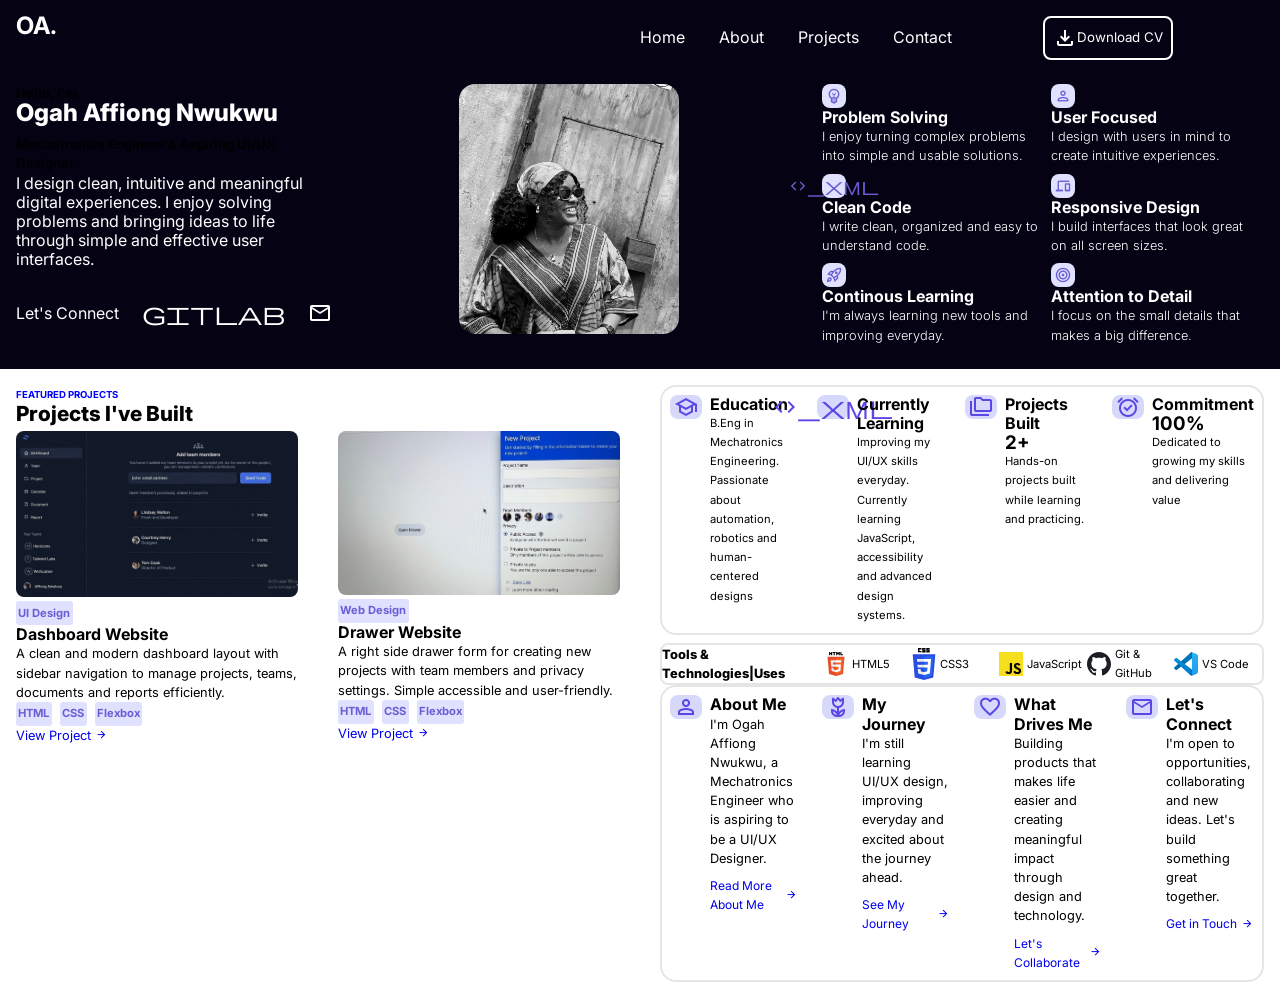
<file: portfoliomain.html>
<!DOCTYPE html>
<html lang="en">
<head>
    <meta charset="UTF-8">
    <meta name="viewport" content="width=device-width, initial-scale=1.0">
    <title>Ogah Affiong Nwukwu Portfolio</title>
    <link rel="stylesheet" href="portfoliomain.css" >
    <link href="https://fonts.googleapis.com/css2?family=Material+Symbols+Outlined" rel="stylesheet" />
</head>
<body>
    
    <section class="main-section">

        <div class="top-section">

            <div class="header-section">

                <div class="header-logo">
                    <h1>OA.</h1>
                </div>

                <div class="header-nav">

                    <div class="nav">
                        <a href="#">Home</a>
                        <a href="#">About</a>
                        <a href="#">Projects</a>
                        <a href="#">Contact</a>
                    </div>

                    <div class="header-button">
                        <button>
                            <span class="material-symbols-outlined">download</span>
                            <p>Download CV</p>
                        </button>
                    </div>
                </div>

            </div>

            <div class="hero-section">

                <!-- bio and image -->
                <div class="bio-hero-section">

                    <!-- bio -->
                    <div class="bio-text-link-section">

                        <!-- bio-text -->
                        <div class="bio-text-section">
                            <h5>Hello, I'm</h5>
                            <h1>Ogah Affiong Nwukwu</h1>
                            <h5>Mechatronics Engineer & Aspiring UI/UX Designer</h5>
                            <p>I design clean, intuitive and meaningful digital experiences. I enjoy solving problems and bringing ideas to life through simple and effective user interfaces.</p>
                        </div>

                        <!-- bio-link -->
                        <div class="bio-link-section">
                            <p>Let's Connect</p>
                            <span class="material-symbols-outlined">gitlab</span>
                            <span class="material-symbols-outlined">mail</span>
                        </div>
                    </div>

                    <!-- image -->
                    <div class="bio-image-section">
                        <img src="imageportfolio/Affy.jpeg" alt="Ogah Affiong Nwukwu">
                    </div>

                </div>

                <!-- skills -->
                <div class="skills-section">

                    <div class="left-skills-section">

                        <div class="icon-text-skills">
                            <div class="icon-skills">
                                <span class="material-symbols-outlined">emoji_objects</span>
                            </div>
                            <div class="text-skills">
                                <h3>Problem Solving</h3>
                                <p>I enjoy turning complex problems into simple and usable solutions.</p>
                            </div>
                        </div>

                        <div class="icon-text-skills">
                            <div class="icon-skills">
                                <span class="material-symbols-outlined">code_xml</span>
                            </div>
                            <div class="text-skills">
                                <h3>Clean Code</h3>
                                <p>I write clean, organized and easy to understand code.</p>
                            </div>
                        </div>

                        <div class="icon-text-skills">
                            <div class="icon-skills">
                                <span class="material-symbols-outlined">rocket_launch</span>
                            </div>
                            <div class="text-skills">
                                <h3>Continous Learning</h3>
                                <p>I'm always learning new tools and improving everyday.</p>
                            </div>
                        </div>

                    </div>

                    <div class="right-skills-section">

                        <div class="icon-text-skills">
                            <div class="icon-skills">
                                <span class="material-symbols-outlined">person</span>
                            </div>
                            <div class="text-skills">
                                <h3>User Focused</h3>
                                <p>I design with users in mind to create intuitive experiences.</p>
                            </div>
                        </div>

                        <div class="icon-text-skills">
                            <div class="icon-skills">
                                <span class="material-symbols-outlined">devices</span>
                            </div>
                            <div class="text-skills">
                                <h3>Responsive Design</h3>
                                <p>I build interfaces that look great on all screen sizes.</p>
                            </div>
                        </div>

                        <div class="icon-text-skills">
                            <div class="icon-skills">
                                <span class="material-symbols-outlined">target</span>
                            </div>
                            <div class="text-skills">
                                <h3>Attention to Detail</h3>
                                <p>I focus on the small details that makes a big difference.</p>
                            </div>
                        </div>
                    </div>
                </div>
            </div>

        </div>

        <div class="bottom-section">

            <!-- projects -->
            <div class="project-section">

                <div class="text-project-section">
                    <h5>FEATURED PROJECTS</h5>
                    <h1>Projects I've Built</h1>
                </div>

                <!-- project images and explanation -->
                <div class="image-project-section">

                    <!-- dashboard project -->
                    <div class="dashboard-project">

                        <div class="project-image">
                            <img src="./imageportfolio/dashboard.jpeg">
                        </div>

                        <div class="project-description">

                            <div class="text-project-description">
                                
                                <div class="column">
                                    <h5>UI Design</h5>
                                    <h1>Dashboard Website</h1>
                                    <p>A clean and modern dashboard layout with sidebar navigation to manage projects, teams, documents and reports efficiently.</p>
                                </div>

                                <div class="row">
                                    <h5>HTML</h5>
                                    <h5>CSS</h5>
                                    <h5>Flexbox</h5>
                                </div>

                            </div>

                            <div class="link-project-description">
                               <a href="#" class="link-project">
                                View Project
                                <span class="material-symbols-outlined">arrow_forward</span>
                               </a>
                            </div>
                        </div>

                    </div>

                    <!-- drawer project -->
                    <div class="drawer-project">

                        <div class="project-image">
                            <img src="./imageportfolio/drawer.jpeg">
                        </div>

                        <div class="project-description">

                            <div class="text-project-description">
                                
                                <div class="column">
                                    <h5>Web Design</h5>
                                    <h1>Drawer Website</h1>
                                    <p>A right side drawer form for creating new projects with team members and privacy settings. Simple accessible and user-friendly.</p>
                                </div>

                                <div class="row">
                                    <h5>HTML</h5>
                                    <h5>CSS</h5>
                                    <h5>Flexbox</h5>
                                </div>

                            </div>

                            <div class="link-project-description">
                               <a href="#" class="link-project">
                                View Project
                                <span class="material-symbols-outlined">arrow_forward</span>
                               </a>
                            </div>
                        </div>
                    </div>

                </div>

            </div>

            <!-- main explanation -->
            <div class="drive-section">

                <!-- top side -->
                <div class="work-drive-section">

                    <div class="work-drive">

                        <div class="work-drive-text-icon">
                            <div class="work-drive-icon">
                                <span class="material-symbols-outlined">school</span>
                            </div>

                            <div class="work-drive-text">
                                <h5>Education</h5>
                                <p>B.Eng in Mechatronics Engineering.</p>
                                <p>Passionate about automation, robotics and human-centered designs</p>
                            </div>
                        </div>

                        <div class="work-drive-text-icon">
                            <div class="work-drive-icon">
                                <span class="material-symbols-outlined">code_xml</span>
                            </div>

                            <div class="work-drive-text">
                                <h5>Currently Learning</h5>
                                <p>Improving my UI/UX skills everyday. Currently learning JavaScript, accessibility and advanced design systems.</p>
                            </div>
                        </div>

                        <div class="work-drive-text-icon">
                            <div class="work-drive-icon">
                                <span class="material-symbols-outlined">folder_copy</span>
                            </div>

                            <div class="work-drive-text">
                                <h5>Projects Built</h5>
                                <h3>2+</h3>
                                <p>Hands-on projects built while learning and practicing.</p>
                            </div>
                        </div>

                        <div class="work-drive-text-icon">
                            <div class="work-drive-icon">
                                <span class="material-symbols-outlined">alarm_on</span>
                            </div>

                            <div class="work-drive-text">
                                <h5>Commitment</h5>
                                <h3>100%</h3>
                                <p>Dedicated to growing my skills and delivering value</p>
                            </div>
                        </div>

                    </div>

                    <div class="technologies">

                        <div class="technologies-text">
                            <h4>Tools & Technologies|Uses</h4>
                        </div>

                        <!-- note to use space around -->
                        <div class="technologies-logo">

                            <div class="app">
                                <img src="./imageportfolio/HTML5.svg" alt="HTML5">
                                <p>HTML5</p>
                            </div>

                            <div class="app">
                                <img src="./imageportfolio/CSS3.svg" alt="CSS3">
                                <p>CSS3</p>
                            </div>

                            <div class="app">
                                <img src="./imageportfolio/JavaScript.svg" alt="JavaScript">
                                <p>JavaScript</p>
                            </div>

                            <div class="app">
                                <img src="./imageportfolio/GitHub.svg" alt="Git">
                                <p>Git & GitHub</p>
                            </div>

                            <div class="app">
                                <img src="./imageportfolio/VS Code.svg" alt="VS Code">
                                <p>VS Code</p>
                            </div>
                        </div>

                    </div>

                </div>

                <!-- bottom -->
                <div class="me-drive-section">

                    <div class="section-drive">
                        
                        <div class="me-drive-icon">
                            <span class="material-symbols-outlined">person</span>
                        </div>

                        <div class="me-drive-text-link">

                            <div class="me-drive-text">
                                <h5>About Me</h5>
                                <p>I'm Ogah Affiong Nwukwu, a Mechatronics Engineer who is aspiring to be a UI/UX Designer.</p>
                            </div>

                            <div class="me-drive-link">
                            
                                <a href="#" class="link-project">
                                    Read More About Me
                                    <span class="material-symbols-outlined">arrow_forward</span>
                                </a>
                            
                            </div>

                        </div>

                    </div>

                    <div class="section-drive">
                        
                        <div class="me-drive-icon">
                            <span class="material-symbols-outlined">deceased</span>
                        </div>

                        <div class="me-drive-text-link">

                            <div class="me-drive-text">
                                <h5>My Journey</h5>
                                <p>I'm still learning UI/UX design, improving everyday and excited about the journey ahead.</p>
                            </div>

                            <div class="me-drive-link">
                            
                                <a href="#" class="link-project">
                                    See My Journey
                                    <span class="material-symbols-outlined">arrow_forward</span>
                                </a>
                            
                            </div>

                        </div>

                    </div>

                    <div class="section-drive">
                        
                        <div class="me-drive-icon">
                            <span class="material-symbols-outlined">favorite</span>
                        </div>

                        <div class="me-drive-text-link">

                            <div class="me-drive-text">
                                <h5>What Drives Me</h5>
                                <p>Building products that makes life easier and creating meaningful impact through design and technology.</p>
                            </div>

                            <div class="me-drive-link">
                            
                                <a href="#" class="link-project">
                                    Let's Collaborate
                                    <span class="material-symbols-outlined">arrow_forward</span>
                                </a>
                            
                            </div>

                        </div>

                    </div>

                    <div class="section-drive">
                        
                        <div class="me-drive-icon">
                            <span class="material-symbols-outlined">mail</span>
                        </div>

                        <div class="me-drive-text-link">

                            <div class="me-drive-text">
                                <h5>Let's Connect</h5>
                                <p>I'm open to opportunities, collaborating and new ideas. Let's build something great together.</p>
                            </div>

                            <div class="me-drive-link">
                            
                                <a href="#" class="link-project">
                                    Get in Touch
                                    <span class="material-symbols-outlined">arrow_forward</span>
                                </a>
                            
                            </div>

                        </div>

                    </div>

                </div>

            </div>
        </div>

    </section>

</body>
</html>
</file>
<file: portfoliomain.css>
@import url('https://fonts.googleapis.com/css2?family=Inter:ital,opsz,wght@0,14..32,100..900;1,14..32,100..900&display=swap');

*{
    margin: 0;
    padding: 0;
    box-sizing: border-box;
    font-family: "Inter", sans-serif;
    line-height: 1.2rem;
}


.main-section{
    width: 100%;
    height: auto;
}

.top-section{
    width: 100%;
    height: auto;
    display: flex;
    flex-direction: column;
    justify-content: start;
    align-items: start;
    background-color: #050214;
    padding: 1rem;
}

.header-section{
    width: 100%;
    height: auto;
    display: flex;
    flex-direction: row;
    justify-content: space-between;
    align-items: start;
    margin-bottom: 1.5rem;
}

.header-logo{
    width: 100%;
    height: auto;
}

.header-logo h1{
    color: white;
}

.header-nav{
    width: 100%;
    height: auto;
    display: flex;
    flex-direction: row;
    justify-content: space-between;
    align-items: center;
}

.nav{
    width: 100%;
    height: auto;
    display: flex;
    flex-direction: row;
    justify-content: space-between;
    align-items: start;
}

.nav a{
    text-decoration: none;
    color: white;
    font-weight: 400;
}

.header-button{
    width: 100%;
    height: auto;
    display: flex;
    flex-direction: row;
    justify-content: center;
    align-items: start;
}

button{
    background-color: transparent;
    padding: 0.5rem;
    border-radius: 0.5rem;
    display: flex;
    flex-direction: row;
    justify-content: start;
    align-items: center;
    border: 2px solid white;
    cursor: pointer;
}

button p{
    color: white;
}

button span{
    color: white;
}

.hero-section{
    width: 100%;
    height: auto;
    display: flex;
    flex-direction: row;
    justify-content: start;
    align-items: start;
}

.bio-hero-section{
    width: 65%;
    height: auto;
    display: flex;
    flex-direction: row;
    justify-content: start;
    align-items: start;
}

.bio-text-link-section{
    width: 40%;
    height: auto;
    display: flex;
    flex-direction: column;
    justify-content: start;
    align-items: start;
}

.bio-text-section{
    width: 100%;
    height: auto;
    margin-bottom: 2rem;
}

.bio-text-section h3{
    font-weight: 600;
    font-size: 150;
    color: blue;
    padding-bottom: 0.5rem;
}

.bio-text-section h1{
    font-weight: 800;
    color: white;
    padding-bottom: 0.8rem;
}

.bio-text-section p{
    color: white;
    font-size: 150;
}

.bio-link-section{
    width: 100%;
    height: auto;
    display: flex;
    flex-direction: row;
    justify-content: space-between;
    align-items: center;
}

.bio-link-section p{
    color: white;
}

.bio-link-section span{
    color: white;
}

.bio-link-section i{
    color: white;
    font-size: 22px;
}


.bio-image-section{
    width: 60%;
    height: auto;
    display: flex;
    flex-direction: column;
    justify-content: center;
    align-items: center;
}

.bio-image-section img{
    width: 220px;
    height: 250px;
    border-radius: 1rem;
}

.skills-section{
    width: 35%;
    height: auto;
    display: flex;
    flex-direction: row;
    justify-content: space-between;
    align-items: start;
    margin-left: 1rem;
    margin-right: 1rem;
}

.left-skills-section{
    width: fit-content;
    height: auto;
    display: flex;
    flex-direction: column;
    justify-content: start;
    align-items: start;
}

.right-skills-section{
    width: fit-content;
    height: auto;
    display: flex;
    flex-direction: column;
    justify-content: start;
    align-items: start;
}

.icon-text-skills{
    width: 100%;
    height: auto;
    display: flex;
    flex-direction: column;
    justify-content: start;
    align-items: start;
    margin-bottom: 0.5rem;
}

/* icons */
.icon-skills{
    width: 1.5rem;
    height: 1.5rem;
    color: rgba(108, 93, 211, 1);
    background-color: rgb(223, 225, 255, 1);
    padding: 0.25rem;
    border-radius: 0.5rem;
    display: flex;
    flex-direction: column;
    justify-content: center;
    align-items: center;
}

.icon-skills span{
    font-size: 1.125rem;
}

.text-skills{
    width: 100%;
    height: auto;
}

.text-skills h3{
    color: white;
    font-size: 1rem;
}

.text-skills p{
    color: white;
    font-weight: 300;
    font-size: 0.8rem;
}

.bottom-section{
    padding: 1rem;
    background-color: white;
    width: 100%;
    height: auto;
    display: flex;
    flex-direction: row;
    justify-content: start;
    align-items: start;
    gap: 2.5rem;
}

.project-section{
    width: 50%;
    height: auto;
    display: flex;
    flex-direction: column;
    justify-content: start;
    align-items: start;
}

.text-project-section{
    width: 100%;
    height: auto;
    display: flex;
    flex-direction: column;
    justify-content: start;
    align-items: start;
    margin-bottom: 0.5rem;
}

.text-project-section h5{
    color: blue;
    font-size: 0.6rem;
}

.text-project-section h1{
    font-size: 1.3rem;
    font-weight: 800;
}

.image-project-section{
    width: 100%;
    height: auto;
    display: flex;
    flex-direction: row;
    justify-content: space-between;
    align-items: start;
    gap: 1.5rem;
}

.dashboard-project{
    width: 100%;
    height: auto;
    display: flex;
    flex-direction: column;
    justify-content: start;
    align-items: start;
    margin-right: 1rem;
}

.drawer-project{
    width: 100%;
    height: auto;
    display: flex;
    flex-direction: column;
    justify-content: end;
    align-items: start;
}

.project-image{
    width: 100%;
    height: auto;
}

.project-image img{
    width: 100%;
    height: auto;
    border-radius: 0.5rem;
    object-fit: cover;
    max-height: 200px;
}

.project-description{
    width: 100%;
    height: auto;
    display: flex;
    flex-direction: column;
    justify-content: start;
    align-items: start;
}

.text-project-description{
    width: 100%;
    height: 100%;
    display: flex;
    flex-direction: column;
    justify-content: start;
    align-items: start;
}

.column{
    width: 100%;
    height: auto;
}

.column h5{
    color: rgba(108, 93, 211, 1);
    background-color: rgb(223, 225, 255, 1);
    padding: 0.15rem;
    width: fit-content;
    font-size: 0.7rem;
    border-radius: 0.2rem;
}

.column h1{
    width: 100%;
    height: auto;
    font-size: 1rem;
}

.column p{
    font-weight: 300;
    font-size: 0.8rem;
    font-weight: 400;
}

.row{
    width: 100%;
    height: auto;
    display: flex;
    flex-direction: row;
    justify-content: start;
    align-items: start;
    gap: 0.5rem;
}

.row h5{
    color: rgba(108, 93, 211, 1);
    background-color: rgb(223, 225, 255, 1);
    padding: 0.15rem;
    width: fit-content;
    font-size: 0.7rem;
    border-radius: 0.2rem;
}

.row h1{
    width: 100%;
    height: auto;
    font-size: 1rem;
}

.row p{
    font-size: 0.8rem;
    font-weight: 400;
}

.link-project-description{
    width: 100%;
    height: auto;
}

.link-project{
    width: 100%;
    height: auto;
    display: flex;
    flex-direction: row;
    justify-content: start;
    align-items: center;
    font-size: 0.8rem;
    font-weight: 400;
    gap: 0.25rem;
    text-decoration: none;
}

.link-project span{
    font-size: 0.8rem;
    font-weight: 400;
}

.drive-section{
    width: 50%;
    height: auto;
    display: flex;
    flex-direction: column;
    justify-content: start;
    align-items: start;
}

.work-drive-section{
    width: 100%;
    height: auto;
    display: flex;
    flex-direction: column;
    justify-content: start;
    align-items: start;
}

/* note for gap */
.work-drive{
    width: 100%;
    height: auto;
    display: flex;
    flex-direction: row;
    justify-content: start;
    align-items: stretch;
    gap: 0.5rem;
    border: 2px solid rgba(0, 0, 0, 0.1);
    border-radius: 1rem;
}

.work-drive-text-icon{
    width: 100%;
    height: auto;
    display: flex;
    flex-direction: row;
    justify-content: start;
    align-items: start;
    gap: 0.5rem;
    padding: 0.5rem;
}

.work-drive-icon{
    width: 2rem;
    height: 1.5rem;
    color: rgb(92, 71, 230);
    background-color: rgba(120, 128, 241, 0.3);
    padding: 0.25rem;
    border-radius: 0.5rem;
    display: flex;
    flex-direction: column;
    justify-content: center;
    align-items: center;
    flex-shrink: 0;
}

.work-drive-icon span{
    font-size: 1.5rem;
}

.work-drive-text{
    width: 100%;
    height: auto;
}

.work-drive-text h5{
    font-size: 1rem;
}

.work-drive-text p{
    font-weight: 400;
    font-size: 0.7rem;
}

.divider{
    width: 2px;
    height: auto;
    background-color: rgba(0, 0, 0, 0.4);
    align-self: center;
    margin: 0.5rem 0;
}

.technologies{
    width: 100%;
    height: auto;
    display: flex;
    flex-direction: row;
    justify-content: start;
    align-items: center;
    gap: 1rem;
    border: 2px solid rgba(0, 0, 0, 0.1);
    border-radius: 0.5rem;
    margin-top: 0.5rem;
}

.divider-tech{
    width: 0.0625rem;
    height: 0.7rem;
    background-color: rgba(0, 0, 0, 0.4);
    align-self: center;
}

.technologies-text{
    width: 25%;
    height: auto;
    display: flex;
    flex-direction: row;
    justify-content: center;
    align-items: center;
}

.technologies-text h4{
    font-size: 0.8rem;
    font-weight: 800;
}

.technologies-logo{
    width: 75%;
    height: auto;
    display: flex;
    flex-direction: row;
    justify-content: space-between;
    align-items: center;
}

.app{
    width: 100%;
    height: auto;
    display: flex;
    flex-direction: row;
    justify-content: start;
    align-items: center;
    gap: 0.25rem;
}

.app img{
    width: 24px;
    height: 32px;
}

.app p{
    font-weight: 400;
    font-size: 0.7rem;
}

.me-drive-section{
    width: 100%;
    height: auto;
    display: flex;
    flex-direction: row;
    justify-content: start;
    align-items: start;
    gap: 0.5rem;
    border: 2px solid rgba(0, 0, 0, 0.1);
    border-radius: 1rem;
}

.section-drive{
    width: 100%;
    height: auto;
    display: flex;
    flex-direction: row;
    justify-content: start;
    align-items: start;
    gap: 0.5rem;
    padding: 0.5rem;
}

.me-drive-icon{
    width: 2rem;
    height: 1.5rem;
    color: rgb(92, 71, 230);
    background-color: rgba(120, 128, 241, 0.3);
    padding: 0.25rem;
    border-radius: 0.5rem;
    display: flex;
    flex-direction: column;
    justify-content: center;
    align-items: center;
    flex-shrink: 0;
}

.me-drive-icon span{
    font-size: 1.5rem;
}

.me-drive-text-link{
    width: 100%;
    height: auto;
    display: flex;
    flex-direction: column;
    justify-content: start;
    align-items: start;
}

.me-drive-text{
    width: 100%;
    height: auto;
}

.me-drive-text h5{
    font-size: 1rem;
}

.me-drive-text p{
    font-weight: 400;
    font-size: 0.8rem;
}

.me-drive-link{
    width: 100%;
    height: auto;
    display: flex;
    flex-direction: row;
    justify-content: start;
    align-items: end;
    margin-top: 0.5rem;
}

.me-drive-link a{
    font-size: 0.75rem;
}


/* Tablet View */
@media (max-width: 1140px) {
    .top-section {
        padding: 2rem 2rem;
    }

    .header-section {
        align-items: center;
    }

    .bio-hero-section {
        width: 60%;
        gap: 1rem;
    }

    .bio-text-link-section {
        width: 50%;
    }

    .bio-image-section {
        width: 50%;
    }

    .bio-image-section img {
        width: 100%;
        height: auto;
    }

    .skills-section {
        width: 40%;
    }

    .bottom-section {
        padding: 2rem 2rem;
    }

    .project-image img {
        width: 100%;
        height: auto;
    }

    .technologies-logo {
        flex-wrap: wrap;
        gap: 0.5rem;
    }
}

/* Mobile view(0-480px) */
@media (max-width: 480px) {
    .top-section {
        padding: 1.5rem 1rem;
    }

    .header-section {
        flex-direction: column;
        gap: 1rem;
        margin-bottom: 2.5rem;
    }

    .header-logo {
        text-align: center;
    }

    .header-nav {
        justify-content: center;
    }

    .nav {
        gap: 1rem;
    }

    .hero-section {
        flex-direction: column;
        gap: 2.5rem;
    }

    .bio-hero-section {
        width: 100%;
        flex-direction: column;
        gap: 2rem;
    }

    .bio-text-link-section {
        width: 100%;
    }

    .bio-image-section {
        width: 100%;
    }

    .bio-image-section img {
        width: 100%;
        max-width: 260px;
        height: auto;
    }

    .skills-section {
        width: 100%;
        margin-left: 0;
        margin-right: 0;
    }

    .left-skills-section, .right-skills-section {
        width: 50%;
    }

    .bottom-section {
        padding: 2rem 1rem;
        flex-direction: column;
        gap: 3rem;
    }

    .project-section, .drive-section {
        width: 100%;
    }

    .image-project-section {
        flex-direction: column;
        gap: 2rem;
    }

    .dashboard-project, .drawer-project {
        margin-right: 0;
    }

    .work-drive, .me-drive-section {
        flex-direction: column;
        margin-top: 1.5rem;
    }

    .work-drive-text-icon, .section-drive {
        width: 100%;
        padding: 1rem;
    }

    .divider {
        width: 100%;
        height: 0.0625rem;
        margin: 0.5rem 0;
        background-color: rgba(0, 0, 0, 0.08);
    }

    .technologies {
        flex-direction: column;
        align-items: start;
        padding: 1rem;
    }

    .technologies-text {
        width: 100%;
        justify-content: start;
        margin-bottom: 0.25rem;
    }

    .divider-tech {
        display: none;
    }

    .technologies-logo {
        width: 100%;
        justify-content: start;
        gap: 1rem;
    }

    .app {
        width: auto;
    }
}
</file>
